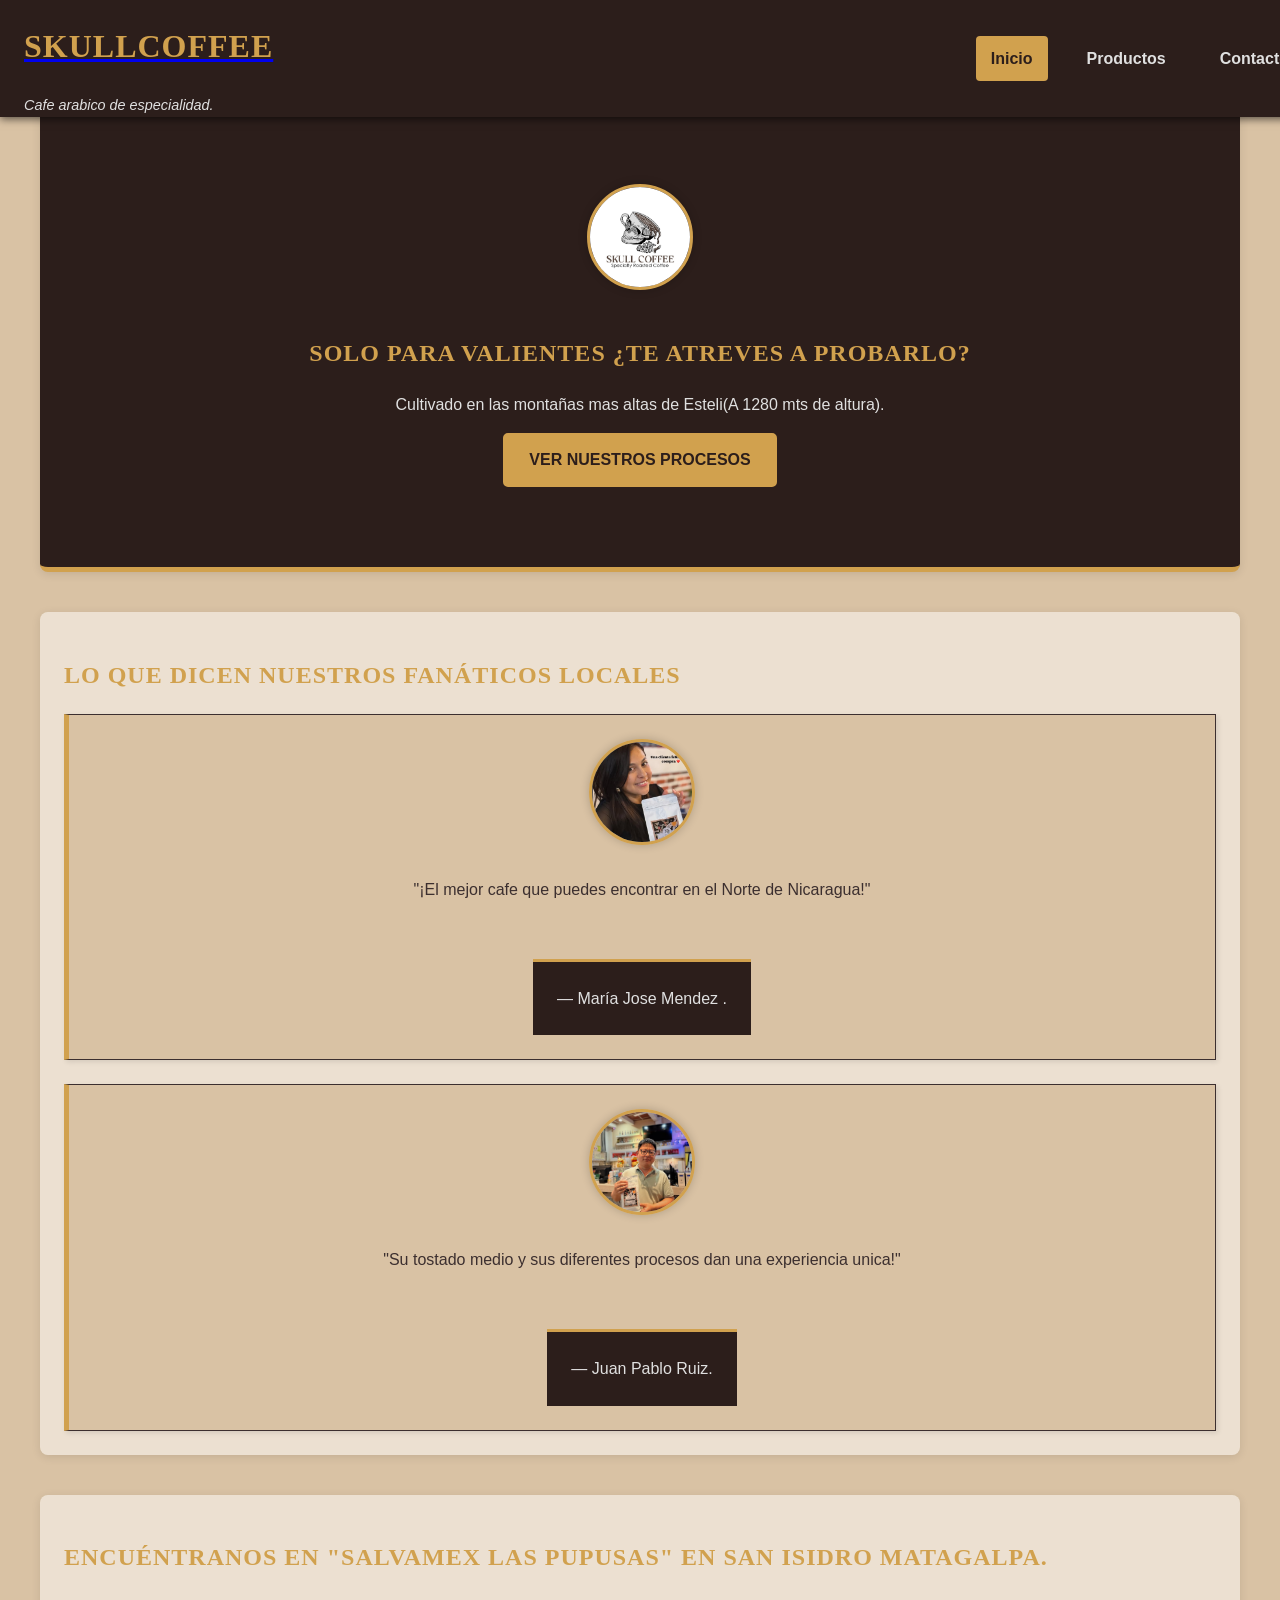
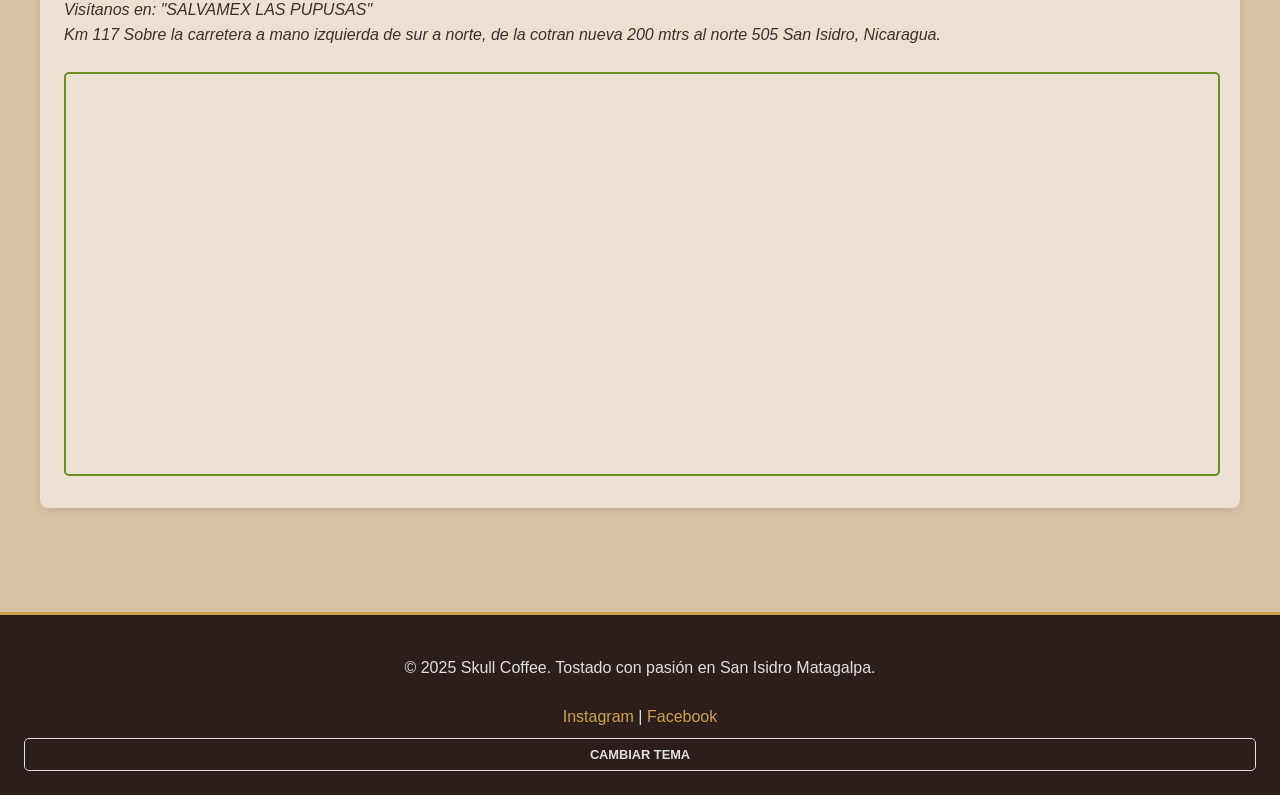
<file: index.html>
<!DOCTYPE html>
<html lang="es">
<head>
<script async src="https://www.googletagmanager.com/gtag/js?id=G-08K8CZTMWX"></script>
<script type="text/javascript">
    (function(c,l,a,r,i,t,y){
        c[a]=c[a]||function(){(c[a].q=c[a].q||[]).push(arguments)};
        t=l.createElement(r);t.async=1;t.src="https://www.clarity.ms/tag/"+i;
        y=l.getElementsByTagName(r)[0];y.parentNode.insertBefore(t,y);
    })(window, document, "clarity", "script", "xbbvscb57r");
</script>
<script>
  window.dataLayer = window.dataLayer || [];
  function gtag(){dataLayer.push(arguments);}
  gtag('js', new Date());

  gtag('config', 'G-ZT1WR9HX4F');
</script>
    <script>
  window.dataLayer = window.dataLayer || [];
  function gtag(){dataLayer.push(arguments);}
  gtag('js', new Date());

  gtag('config', 'G-08K8CZTMWX');
</script>
    <meta charset="UTF-8">
    <meta name="viewport" content="width=device-width, initial-scale=1.0">
    <title>Skull Coffee | El Mejor Café Tostado en San Isidro</title>
    <base href="Skullcoffee-web">
    <link rel="stylesheet" href="CSS/style.css">
    <link rel="icon" type="image/png" href="img/Logo.png">
</head>
<body>
    <header>
        <hgroup>
            <a href="index.html"><h1>SkullCoffee</h1></a>
            <p>Cafe arabico de especialidad.</p>
        </hgroup>
        <nav aria-label="Navegación principal">
            <ul>
                <li><a href="index.html" class="active">Inicio</a></li>
                <li><a href="productos.html">Productos</a></li>
                <li><a href="contacto.html">Contacto</a></li>
            </ul>
        </nav>
    </header>

    <main>
        <section id="hero" class="hero-section" aria-labelledby="hero-heading">
            <img src="img/Logo.png" alt="Logo de Skull Coffee" class="client-photo">
            <h2 id="hero-heading">Solo para valientes ¿Te atreves a probarlo?</h2>
            <p>Cultivado en las montañas mas altas de Esteli(A 1280 mts de altura).</p>
            <a href="productos.html" class="btn-cta">Ver Nuestros Procesos</a>
        </section>

        <section id="testimonios" aria-labelledby="testimonios-heading">
            <h2 id="testimonios-heading">Lo que dicen nuestros fanáticos locales</h2>
            <div class="testimonial-container">
                <article class="testimonio">
                    <img src="img/cliente 1.png" alt="Retrato de María S., cliente de Skull Coffee" class="client-photo">
                    <p>"¡El mejor cafe que puedes encontrar en el Norte de Nicaragua!"</p>
                    <footer>— María Jose Mendez .</footer>
                </article>
                <article class="testimonio">
                    <img src="img/cliente 2.png" alt="Retrato de Juan P., cliente de Skull Coffee" class="client-photo">
                    <p>"Su tostado medio y sus diferentes procesos dan una experiencia unica!"</p>
                    <footer>— Juan Pablo Ruiz.</footer>
                </article>
            </div>
        </section>

        <section id="localizacion" aria-labelledby="local-heading">
            <h2 id="local-heading">Encuéntranos en "SALVAMEX LAS PUPUSAS" en San Isidro Matagalpa.</h2>
            <address>
                Visítanos en: "SALVAMEX LAS PUPUSAS" <br>
                Km 117 Sobre la carretera a mano izquierda de sur a norte, de la cotran nueva 200 mtrs al norte 505 San Isidro, Nicaragua.
            </address>
            <iframe src="https://www.google.com/maps/embed?pb=!..." loading="lazy"></iframe>
        </section>
    </main>

    <footer>
        <p>© 2025 Skull Coffee. Tostado con pasión en San Isidro Matagalpa.</p>
        <div class="social-links">
            <a href="https://www.instagram.com/skullcoffee__?utm_source=ig_web_button_share_sheet&igsh=ZDNlZDc0MzIxNw==" aria-label="Síguenos en Instagram">Instagram</a> |
            <a href="https://www.facebook.com/Salvamex19?locale=es_LA" aria-label="Síguenos en Facebook">Facebook</a>
        </div>
        <button id="toggle-theme-btn">Cambiar Tema</button>
    </footer>

    <script src="js/script.js"></script>
</body>
</html>
</file>
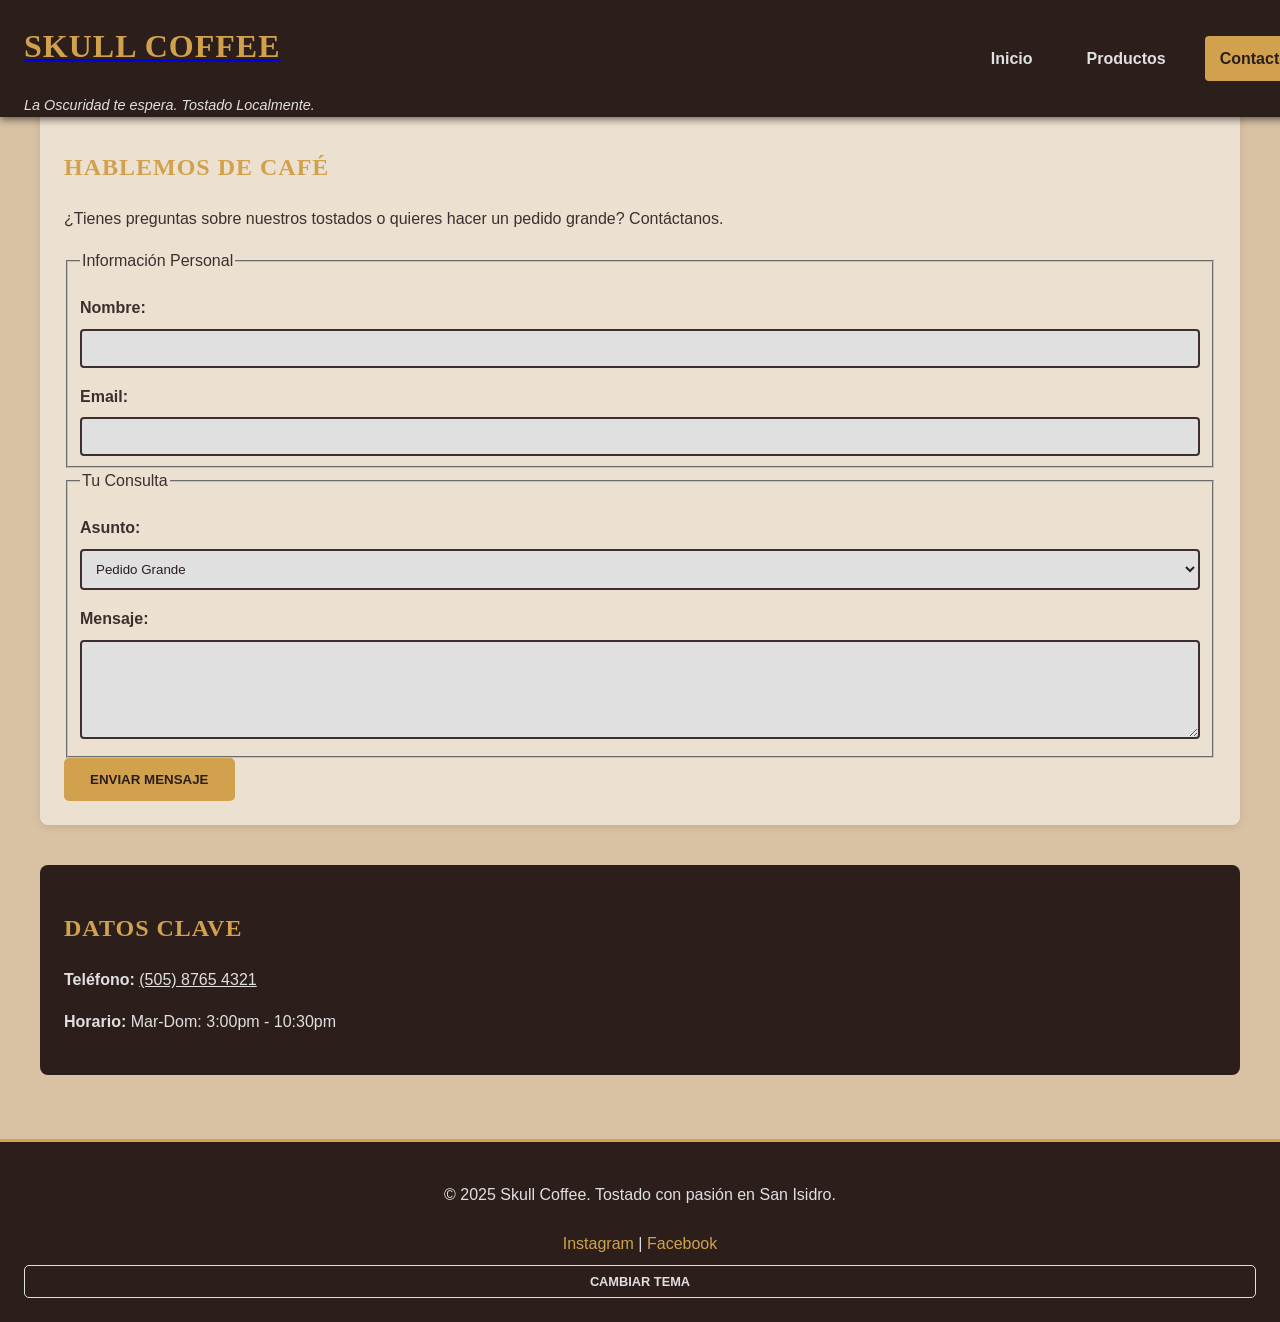
<file: contacto.html>
<!DOCTYPE html>
<html lang="es">
<head>
    <script type="text/javascript">
    (function(c,l,a,r,i,t,y){
        c[a]=c[a]||function(){(c[a].q=c[a].q||[]).push(arguments)};
        t=l.createElement(r);t.async=1;t.src="https://www.clarity.ms/tag/"+i;
        y=l.getElementsByTagName(r)[0];y.parentNode.insertBefore(t,y);
    })(window, document, "clarity", "script", "xbbvscb57r");
</script>
    <meta charset="UTF-8">
    <meta name="viewport" content="width=device-width, initial-scale=1.0">
    <title>Skull Coffee | Contacto</title>
    <base href="Skullcoffee-web">
    <link rel="stylesheet" href="CSS/style.css">
    <link rel="icon" type="image/png" href="img/Logo.png">
</head>
<body>
    <header>
        <hgroup>
            <a href="index.html"><h1>Skull Coffee</h1></a>
            <p>La Oscuridad te espera. Tostado Localmente.</p>
        </hgroup>
        <nav aria-label="Navegación principal">
            <ul>
                <li><a href="index.html">Inicio</a></li>
                <li><a href="productos.html">Productos</a></li>
                <li><a href="contacto.html" class="active">Contacto</a></li>
            </ul>
        </nav>
    </header>

    <main>
      
        <section id="contacto-form" aria-labelledby="contacto-heading">
            <h2 id="contacto-heading">Hablemos de Café</h2>
            <p>¿Tienes preguntas sobre nuestros tostados o quieres hacer un pedido grande? Contáctanos.</p>

            <form id="contactForm">
                <fieldset>
                    <legend>Información Personal</legend>
                    <label for="nombre">Nombre:</label>
                    <input type="text" id="nombre" name="nombre" required aria-required="true">

                    <label for="email">Email:</label>
                    <input type="email" id="email" name="email" required aria-required="true">
                </fieldset>

                <fieldset>
                    <legend>Tu Consulta</legend>
                    <label for="asunto">Asunto:</label>
                    <select id="asunto" name="asunto">
                        <option value="pedido">Pedido Grande</option>
                        <option value="general">Consulta General</option>
                        <option value="local">Evento Local/Colaboración</option>
                    </select>

                    <label for="mensaje">Mensaje:</label>
                    <textarea id="mensaje" name="mensaje" rows="5" required></textarea>
                </fieldset>

                <button type="submit" id="submit-btn">Enviar Mensaje</button>
            </form>

            <div id="form-message" class="hidden" role="alert" aria-live="assertive"></div>
        </section>

        <aside id="info-contacto" aria-labelledby="info-contacto-heading">
            <h2 id="info-contacto-heading">Datos Clave</h2>
            <p><strong>Teléfono:</strong> <a href="tel:+123456789"> (505) 8765 4321</a></p>
            <p><strong>Horario:</strong> Mar-Dom: 3:00pm - 10:30pm</p>
        </aside>
    </main>

    <footer>
        <p>© 2025 Skull Coffee. Tostado con pasión en San Isidro.</p>
        <div class="social-links">
            <a href="https://www.instagram.com/skullcoffee__?utm_source=ig_web_button_share_sheet&igsh=ZDNlZDc0MzIxNw==" aria-label="Síguenos en Instagram">Instagram</a> |
            <a href="https://www.facebook.com/Salvamex19?locale=es_LA" aria-label="Síguenos en Facebook">Facebook</a>
        </div>
        <button id="toggle-theme-btn">Cambiar Tema</button>
    </footer>
    <script src="js/script.js"></script>
</body>
</html>
</file>
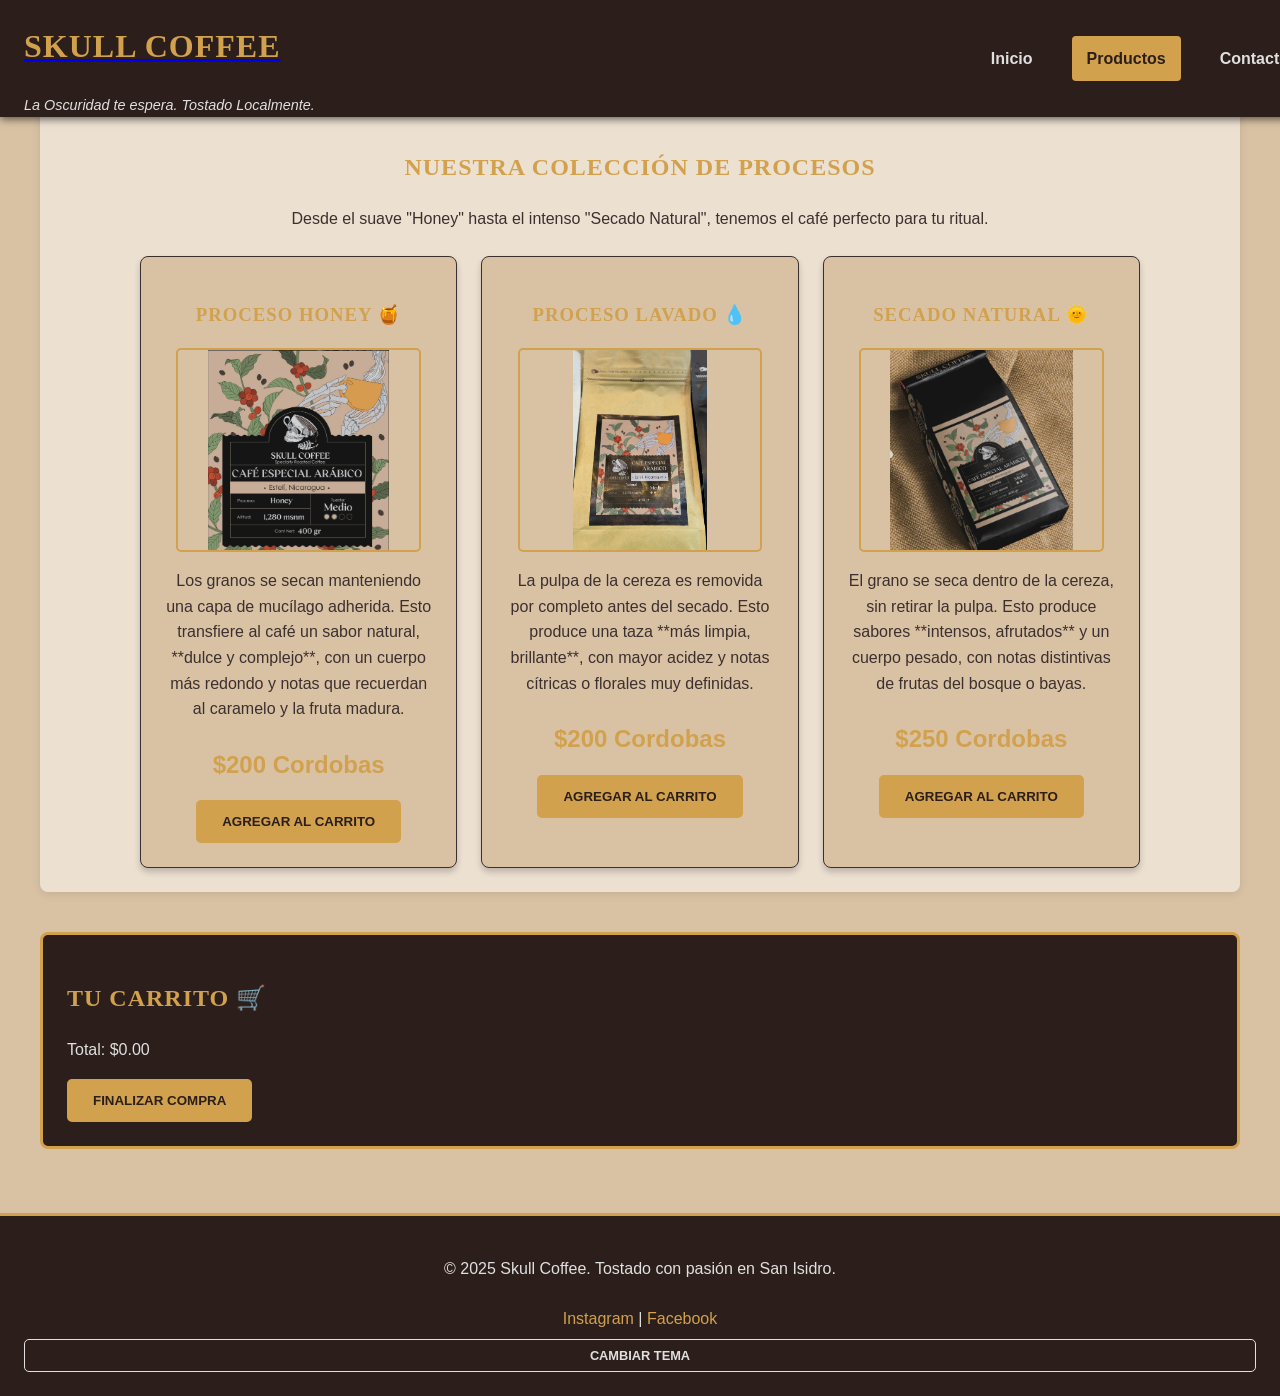
<file: productos.html>
<!DOCTYPE html>
<html lang="es">
<head>
    <script type="text/javascript">
    (function(c,l,a,r,i,t,y){
        c[a]=c[a]||function(){(c[a].q=c[a].q||[]).push(arguments)};
        t=l.createElement(r);t.async=1;t.src="https://www.clarity.ms/tag/"+i;
        y=l.getElementsByTagName(r)[0];y.parentNode.insertBefore(t,y);
    })(window, document, "clarity", "script", "xbbvscb57r");
</script>
    <meta charset="UTF-8">
    <meta name="viewport" content="width=device-width, initial-scale=1.0">
    <title>Skull Coffee | Productos</title>
    <base href="Skullcoffee-web">
    <link rel="stylesheet" href="CSS/style.css">
    <link rel="icon" type="image/png" href="img/Logo.png">
    </head>
<body>
    <header>
        <hgroup>
            <a href="index.html"><h1>Skull Coffee</h1></a>
            <p>La Oscuridad te espera. Tostado Localmente.</p>
        </hgroup>
        <nav aria-label="Navegación principal">
            <ul>
                <li><a href="index.html">Inicio</a></li>
                <li><a href="productos.html" class="active">Productos</a></li>
                <li><a href="contacto.html">Contacto</a></li>
            </ul>
        </nav>
    </header>

    <main id="productos-page">
        <section id="productos-grid" aria-labelledby="productos-heading">
            <h2 id="productos-heading" class="section-centered-heading">Nuestra Colección de Procesos</h2>
            <p class="section-centered-text">Desde el suave "Honey" hasta el intenso "Secado Natural", tenemos el café perfecto para tu ritual.</p>

            <div class="productos-wrapper">
                <div class="producto-card" data-sku="SK001" data-precio="12.50">
                    <article>
                        <h3>Proceso Honey 🍯</h3>
                        <img src="img/Captura de pantalla 2025-10-08 175230.png" alt="Granos de café Proceso Honey" class="product-img">
                        <p>Los granos se secan manteniendo una capa de mucílago adherida. Esto transfiere al café un sabor natural, **dulce y complejo**, con un cuerpo más redondo y notas que recuerdan al caramelo y la fruta madura.</p>
                        <p class="precio">$200 Cordobas</p>
                        <button class="add-to-cart">Agregar al Carrito</button>
                    </article>
                </div>

                <div class="producto-card" data-sku="SK002" data-precio="15.00">
                    <article>
                        <h3>Proceso Lavado 💧</h3>
                        <img src="img/Captura de pantalla 2025-10-08 175214.png" alt="Granos de café Proceso Lavado" class="product-img">
                        <p>La pulpa de la cereza es removida por completo antes del secado. Esto produce una taza **más limpia, brillante**, con mayor acidez y notas cítricas o florales muy definidas.</p>
                        <p class="precio">$200 Cordobas</p>
                        <button class="add-to-cart">Agregar al Carrito</button>
                    </article>
                </div>
                
                <div class="producto-card" data-sku="SK003" data-precio="18.00">
                    <article>
                        <h3>Secado Natural 🌞</h3>
                        <img src="img/Captura de pantalla 2025-10-08 175242.png" alt="Granos de café Secado Natural" class="product-img">
                        <p>El grano se seca dentro de la cereza, sin retirar la pulpa. Esto produce sabores **intensos, afrutados** y un cuerpo pesado, con notas distintivas de frutas del bosque o bayas.</p>
                        <p class="precio">$250 Cordobas</p>
                        <button class="add-to-cart">Agregar al Carrito</button>
                    </article>
                </div>
            </div>
        </section>

        <aside id="carrito-aside" aria-labelledby="carrito-heading">
            <h2 id="carrito-heading">Tu Carrito 🛒</h2>
            <ul id="carrito-lista">
            </ul>
            <p>Total: $<span id="carrito-total">0.00</span></p>
            <button id="checkout-btn">Finalizar Compra</button>
        </aside>

    </main>

    <footer>
        <p>© 2025 Skull Coffee. Tostado con pasión en San Isidro.</p>
        <div class="social-links">
            <a href="https://www.instagram.com/skullcoffee__?utm_source=ig_web_button_share_sheet&igsh=ZDNlZDc0MzIxNw==" aria-label="Síguenos en Instagram">Instagram</a> |
            <a href="https://www.facebook.com/Salvamex19?locale=es_LA" aria-label="Síguenos en Facebook">Facebook</a>
        </div>
        <button id="toggle-theme-btn">Cambiar Tema</button>
    </footer>
    <script src="js/script.js"></script>
</body>
</html>
</file>
<file: CSS/style.css>
:root {

    --color-background-light: #D9C2A4; 
    --color-espresso-dark: #2C1E1B;   
    --color-golden-yellow: #D1A14E;   
    --color-off-white: #E0E0E0;        
    --color-text-body: #3C2F2F;        
    --color-olive-green: #6B8E23;       

    --font-heading: 'Georgia', serif;
    --font-body: 'Arial', sans-serif;
    --spacing-md: 1.5rem;
    --spacing-sm: 1rem;
    --spacing-lg: 2.5rem;
}

body {
    font-family: var(--font-body);
    background-color: var(--color-background-light);
    color: var(--color-text-body);
    line-height: 1.6;
    margin: 0;
    padding-top: 80px;
    transition: background-color 0.3s, color 0.3s;
}

/* --- Tema Alternativo (Modo Oscuro) --- */
body.light-theme {
    background-color: var(--color-espresso-dark);
    color: var(--color-off-white);
}
body.light-theme header, body.light-theme footer {
    background-color: #1a1210;
    color: var(--color-off-white);
}
body.light-theme section {
    background: rgba(255, 255, 255, 0.1);
    box-shadow: 0 2px 10px rgba(0, 0, 0, 0.5);
}
body.light-theme .testimonial-container, body.light-theme .producto-card {
    background: var(--color-espresso-dark);
    border: 1px solid var(--color-golden-yellow);
}
body.light-theme .btn-return {
    background-color: transparent;
    color: var(--color-off-white);
    border-color: var(--color-off-white);
}
body.light-theme .btn-return:hover {
    background-color: var(--color-golden-yellow);
    color: var(--color-espresso-dark);
}

h1, h2, h3 {
    font-family: var(--font-heading);
    color: var(--color-golden-yellow);
    text-transform: uppercase;
    letter-spacing: 1px;
}

/* Estilos para centrar el encabezado y el párrafo de la sección Productos */
.section-centered-heading {
    text-align: center;
}
.section-centered-text {
    text-align: center;
    margin-bottom: var(--spacing-md);
}


header hgroup p {
    color: var(--color-off-white);
    font-style: italic;
    margin: 0;
    font-size: 0.9rem;
}

/* --- Header y Navegación --- */
header {
    background-color: var(--color-espresso-dark);
    color: var(--color-off-white);
    position: fixed;
    top: 0;
    left: 0;
    width: 100%;
    padding: 0 var(--spacing-md);
    display: flex;
    justify-content: space-between;
    align-items: center;
    box-shadow: 0 2px 8px rgba(0, 0, 0, 0.6);
    z-index: 1000;
}
header h1 a {
    color: var(--color-off-white);
    text-decoration: none;
}
nav ul {
    list-style: none;
    padding: 0;
    margin: 0;
    display: flex;
    gap: var(--spacing-md);
}
nav a {
    color: var(--color-off-white);
    text-decoration: none;
    padding: 10px 15px;
    display: block;
    transition: background-color 0.3s, color 0.3s;
    font-weight: bold;
}
nav a:hover, nav a.active {
    background-color: var(--color-golden-yellow);
    color: var(--color-espresso-dark);
    border-radius: 4px;
}

main {
    padding: var(--spacing-md);
    max-width: 1200px;
    margin: 0 auto;
}
section {
    margin-bottom: var(--spacing-lg);
    padding: var(--spacing-md);
    background: rgba(255, 255, 255, 0.5);
    border-radius: 8px;
    box-shadow: 0 2px 10px rgba(0, 0, 0, 0.1);
}

/* --- Botones Principales y Tema --- */
.btn-cta, button {
    background-color: var(--color-golden-yellow);
    color: var(--color-espresso-dark);
    border: 2px solid var(--color-golden-yellow);
    padding: 0.75rem 1.5rem;
    border-radius: 5px;
    cursor: pointer;
    text-transform: uppercase;
    font-weight: bold;
    display: inline-block;
    text-decoration: none;
    transition: background-color 0.3s, border-color 0.3s;
}
.btn-cta:hover, button:hover {
    background-color: #B58A3C;
    border-color: #B58A3C;
}
#toggle-theme-btn {
    background-color: transparent;
    border: 1px solid var(--color-off-white);
    color: var(--color-off-white);
    padding: 0.5rem 1rem;
    font-size: 0.8rem;
}
#toggle-theme-btn:hover {
    background-color: var(--color-golden-yellow);
    border-color: var(--color-golden-yellow);
    color: var(--color-espresso-dark);
}

/* --- Botón de Retorno de Página --- */
.return-nav {
    margin-bottom: var(--spacing-md);
    padding-bottom: 10px;
    border-bottom: 1px solid rgba(44, 30, 27, 0.1);
}
.btn-return {
    background-color: transparent;
    color: var(--color-espresso-dark);
    padding: 0.5rem 0.75rem;
    border: 1px solid var(--color-text-body);
    border-radius: 4px;
    text-decoration: none;
    font-size: 0.9rem;
    font-weight: bold;
    transition: background-color 0.3s, color 0.3s;
    display: inline-block;
}
.btn-return:hover {
    background-color: var(--color-golden-yellow);
    color: var(--color-espresso-dark);
    border-color: var(--color-golden-yellow);
}
body.light-theme .return-nav {
    border-bottom: 1px solid rgba(209, 161, 78, 0.2);
}

/* --- Sección Hero y Localización --- */
.hero-section {
    text-align: center;
    padding: 5rem var(--spacing-md);
    background-color: var(--color-espresso-dark);
    color: var(--color-off-white);
    border-bottom: 5px solid var(--color-golden-yellow);
}
iframe {
    width: 100%;
    height: 400px;
    border: 2px solid var(--color-olive-green);
    margin-top: var(--spacing-md);
    border-radius: 5px;
}

/* --- Sección Testimonios --- */
.testimonial-container {
    display: flex;
    gap: var(--spacing-md);
    flex-wrap: wrap;
    justify-content: center;
}
.testimonio {
    display: flex;
    flex-direction: column;
    align-items: center;
    text-align: center;
    flex: 1 1 45%;
    background: var(--color-background-light);
    border: 1px solid var(--color-text-body);
    padding: 1.5rem;
    border-left: 5px solid var(--color-golden-yellow);
    box-shadow: 2px 2px 5px rgba(0, 0, 0, 0.1);
}
/* Estilo de la Foto del Cliente */
.client-photo {
    width: 100px;
    height: 100px;
    object-fit: cover;
    border-radius: 50%;
    margin-bottom: var(--spacing-sm);
    border: 3px solid var(--color-golden-yellow); 
    box-shadow: 0 0 10px rgba(0, 0, 0, 0.2);
    transition: border-color 0.3s, box-shadow 0.3s;
}
body.light-theme .client-photo {
    border-color: var(--color-off-white); 
    box-shadow: 0 0 10px rgba(209, 161, 78, 0.4);
}

/* --- Sección Productos (Catálogo centrado) --- */
#productos-grid {
    /* Quitamos el flex/justify aquí para no interferir con el texto de la sección */
    padding: var(--spacing-md);
    margin: 0 auto;
}
.productos-wrapper {
    /* ESTO CENTRA LOS PRODUCTOS */
    display: grid;
    grid-template-columns: repeat(auto-fit, minmax(300px, 1fr));
    gap: var(--spacing-md);
    max-width: 1000px; 
    margin: 0 auto; /* Centra el wrapper si no ocupa el ancho completo */
}
.producto-card {
    background-color: var(--color-background-light);
    padding: var(--spacing-md);
    border-radius: 8px;
    border: 1px solid var(--color-text-body);
    box-shadow: 0 4px 6px rgba(0, 0, 0, 0.2);
    text-align: center;
}
/* Estilo para las imágenes de los productos */
.product-img {
    width: 90%; 
    max-height: 200px; 
    object-fit: contain; 
    display: block;
    margin: 0.5rem auto 1rem auto; 
    border-radius: 5px;
    border: 2px solid var(--color-golden-yellow); 
    transition: transform 0.3s;
}
.product-img:hover {
    transform: scale(1.02); 
}
.producto-card article {
    color: var(--color-text-body);
}
.precio {
    font-size: 1.5rem;
    color: var(--color-golden-yellow);
    font-weight: bold;
    margin-bottom: 1rem;
}
#carrito-aside {
    background-color: var(--color-espresso-dark);
    color: var(--color-off-white);
    margin-top: var(--spacing-lg);
    padding: var(--spacing-md);
    border-radius: 8px;
    border: 3px solid var(--color-golden-yellow);
}
#carrito-aside h2 {
    color: var(--color-golden-yellow);
}
#carrito-lista {
    list-style: none;
    padding: 0;
}

/* --- Sección Contacto --- */
#contactForm label {
    display: block;
    margin-top: var(--spacing-sm);
    font-weight: bold;
}
#contactForm input[type="text"],
#contactForm input[type="email"],
#contactForm select,
#contactForm textarea {
    width: 100%;
    padding: 10px;
    margin-top: 0.5rem;
    border: 2px solid var(--color-text-body);
    background-color: var(--color-off-white);
    color: var(--color-espresso-dark);
    box-sizing: border-box;
    border-radius: 4px;
}
#contactForm input:focus, #contactForm textarea:focus {
    border-color: var(--color-golden-yellow);
    outline: none;
}
#form-message {
    margin-top: 1rem;
    padding: 1rem;
    background-color: var(--color-olive-green);
    color: white;
    border-radius: 5px;
}
.hidden {
    display: none;
}
#info-contacto {
    margin-top: var(--spacing-lg);
    padding: var(--spacing-md);
    background-color: var(--color-espresso-dark);
    color: var(--color-off-white);
    border-radius: 8px;
}
#info-contacto h2 {
    color: var(--color-golden-yellow);
}
#info-contacto a {
    color: var(--color-off-white);
    text-decoration: underline;
}

/* --- Footer --- */
footer {
    background-color: var(--color-espresso-dark);
    color: var(--color-off-white);
    text-align: center;
    padding: var(--spacing-md);
    margin-top: var(--spacing-lg);
    display: flex;
    flex-direction: column;
    gap: 0.5rem;
    border-top: 3px solid var(--color-golden-yellow);
}
footer a {
    color: var(--color-golden-yellow);
    text-decoration: none;
    transition: color 0.3s;
}
footer a:hover {
    color: var(--color-off-white);
}

/* --- Media Queries (Responsividad) --- */
@media (max-width: 768px) {
    header {
        flex-direction: column;
        text-align: center;
    }
    nav ul {
        justify-content: center;
        margin-bottom: 10px;
    }
    body {
        padding-top: 120px;
    }
    .hero-section {
        padding: 3rem var(--spacing-sm);
    }
    .testimonial-container {
        flex-direction: column;
    }
    .testimonio {
        flex: 1 1 100%;
    }
    .productos-wrapper {
        /* En pantallas pequeñas, solo una columna */
        grid-template-columns: 1fr;
    }
}
</file>
